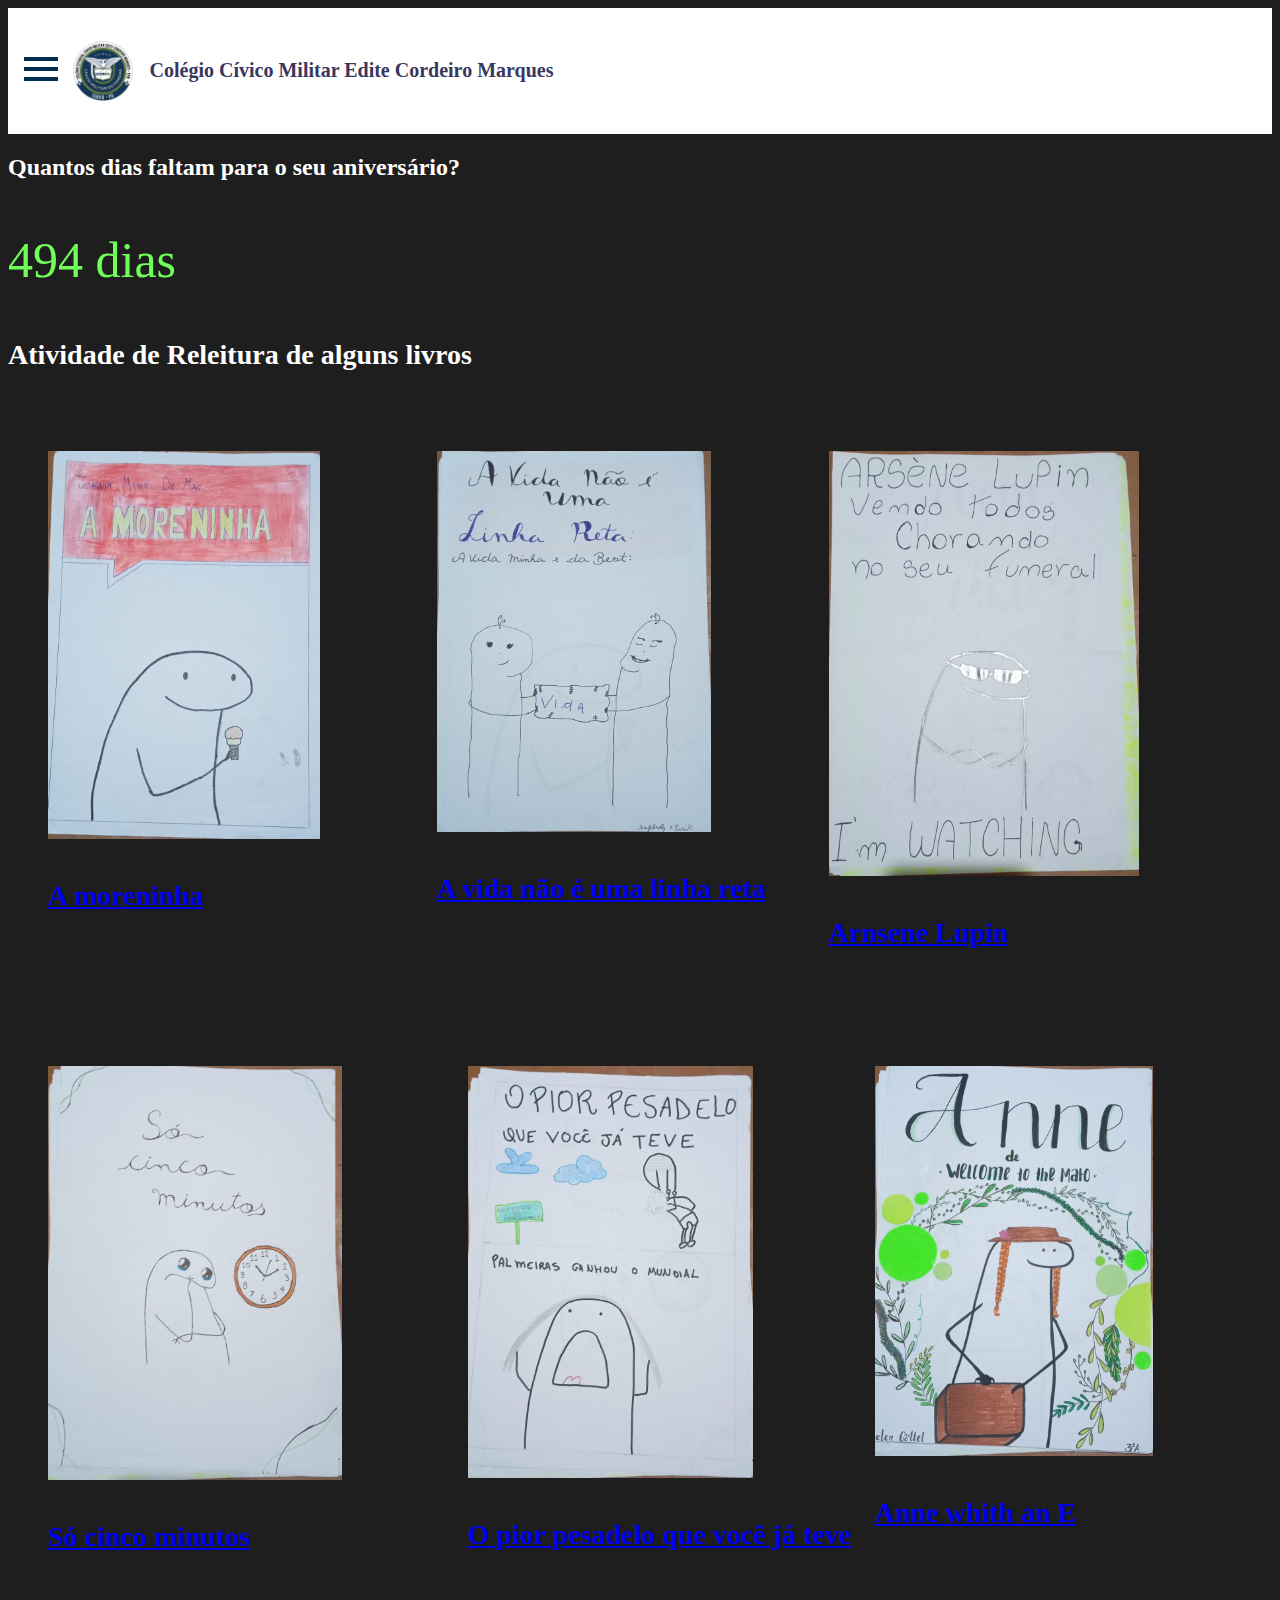
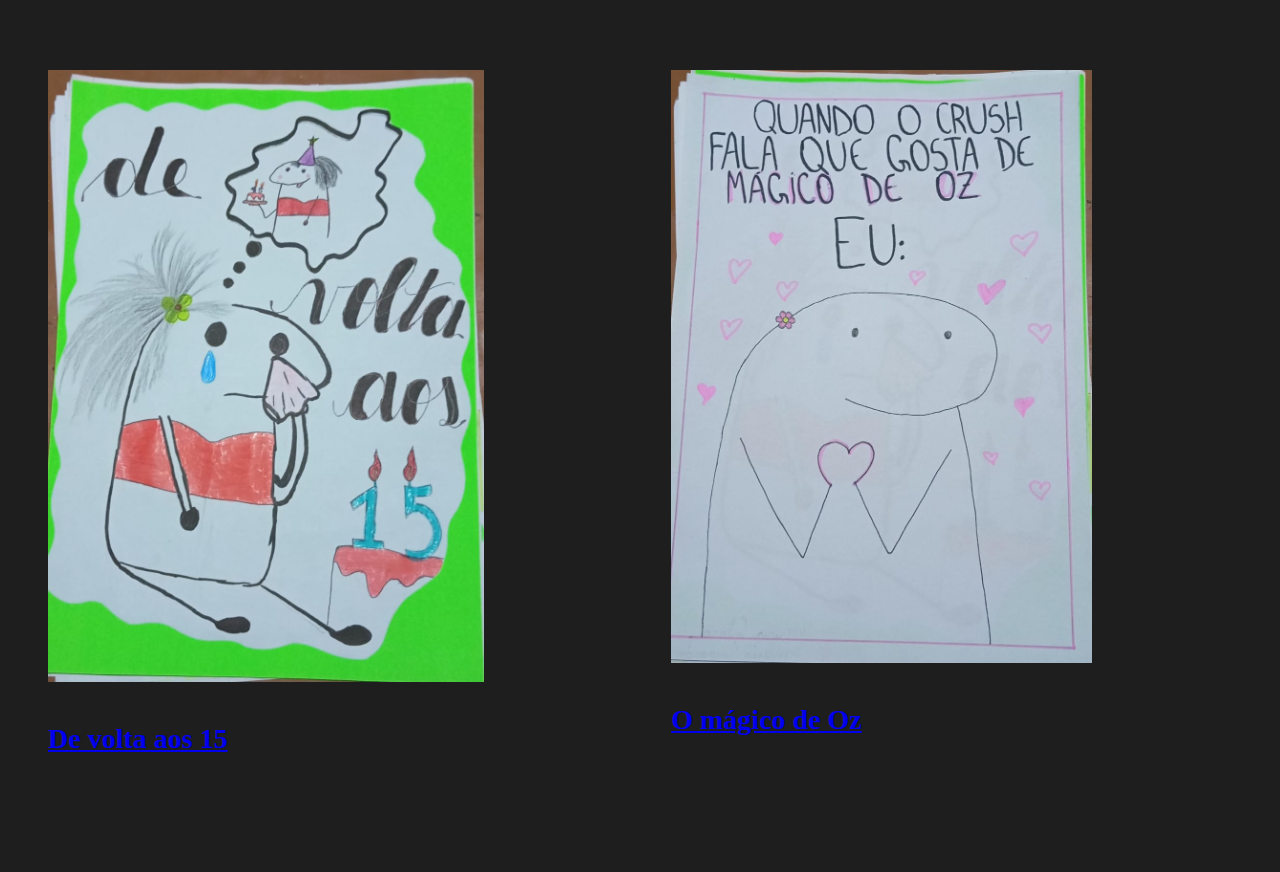
<file: index.html>
<!DOCTYPE html>
<html lang="pt-br">

<head>
    <meta charset="UTF-8">
    <meta name="viewport" content="width=device-width, initial-scale=1.0">
    <title>Colégio Edite Cordeiro Marques</title>
    <link rel="stylesheet" href="style.css">
</head>
<body>
    <header class="cabeçalho">
        <div class="container">
          <input type="checkbox" id="menu" class="container__botao" />
          <label for="menu">
            <span class="cabeçalho__menu-hamburguer container__imagem"><a href="index.html" class="lista-menu__link"></a></span>
          </label>
          <ul class="lista-menu">
            <li class="lista-menu__titulo">Veja mais</li>
            <li class="lista-menu__item">
              <a href="cartoons.html" class="lista-menu__link">cartoons</a>
            </li>
            <li class="lista-menu__item">
              <a href="revista.html" class="lista-menu__link">Revista Leia mais</a>
            </li>
            <li class="lista-menu__item">
              <a href="fotos.html" class="lista-menu__link">Fotos</a>
            </li>
            <li class="lista-menu__item">
              <a href="index.html" class="lista-menu__link">Releitura de livros</a>
            </li>            
          </ul>
          <img src="img/brasaoccmfundotransparente.png" alt="Logo colégio Edite" class="container__imagem">
          <h3 id="aba-conteudos-titulos-ccm">Colégio Cívico Militar Edite Cordeiro Marques</h4>
        </div>
        
      </header>
    <!--
        alt+shift+f identa o código
    -->
    <h2>Quantos dias faltam para o seu aniversário<span>?</span></h2>
    <p id="dias_restantes"></p>
    <p id="mensagem_aniversario"></p>
    <script src="script.js"></script>

        <h3 class="dispositivos__titulo">Atividade de Releitura de alguns livros</h3>

        <ul class="dispositivos__lista">
            <li>
                <img src="WhatsApp Image 2024-04-05 at 09.11.26.jpeg" alt="" width="70%">
                
                <h4 class="lista__item"><a href="https://leiaparana.odilo.us/"target=”_blank”> A moreninha </a></h3>

            </li>
            <li>
                <img src="WhatsApp Image 2024-04-05 at 09.11.27.jpeg" alt="nome do livro" width="70%">
                
                <h4 class="lista__item"><a href="https://leiaparana.odilo.us/" target=”_blank”> A vida não é uma linha reta </a></h3>
            </li>
            <li>
                <img src="WhatsApp Image 2024-04-05 at 09.11.28.jpeg" alt="" width="70%">
                
                <h4 class="lista__item"><a href="https://leiaparana.odilo.us/" target=”_blank”> Arnsene Lupin </a></h3>
            </li>
        </ul>
        <ul class="dispositivos__lista">
            <li>
                <img src="WhatsApp Image 2024-04-05 at 09.11.29.jpeg" alt="" width="70%">
                
                <h4 class="lista__item"><a href="https://leiaparana.odilo.us/" target=”_blank”> Só cinco minutos </a></h3>
            </li>
            <li>
                <img src="WhatsApp Image 2024-04-05 at 09.11.31.jpeg" alt="" width="70%">
                
                <h4 class="lista__item"><a href="https://leiaparana.odilo.us/" target=”_blank”> O pior pesadelo que você já teve </a></h3>
            </li>
          
            <li>
                <img src="WhatsApp Image 2024-04-05 at 09.11.32.jpeg" alt="" width="70%">
                
                <h4 class="lista__item"><a href="https://leiaparana.odilo.us/" target=”_blank”> Anne whith an E </a></h3>
            </li>
        </ul>
        <ul class="dispositivos__lista">
            <li>
                <img src="WhatsApp Image 2024-04-05 at 09.11.33.jpeg" alt="" width="70%">
               
                <h4 class="lista__item"><a href="https://leiaparana.odilo.us/" target=”_blank”> De volta aos 15 </a></h3>
            </li>
            <li>
                <img src="WhatsApp Image 2024-04-05 at 09.11.34.jpeg" alt="" width="70%">
                
                <h4 class="lista__item"><a href="https://leiaparana.odilo.us/" target=”_blank”> O mágico de Oz </a></h3>
            </li>
        </ul>
    </section> 
    
</body>
</html>
</file>
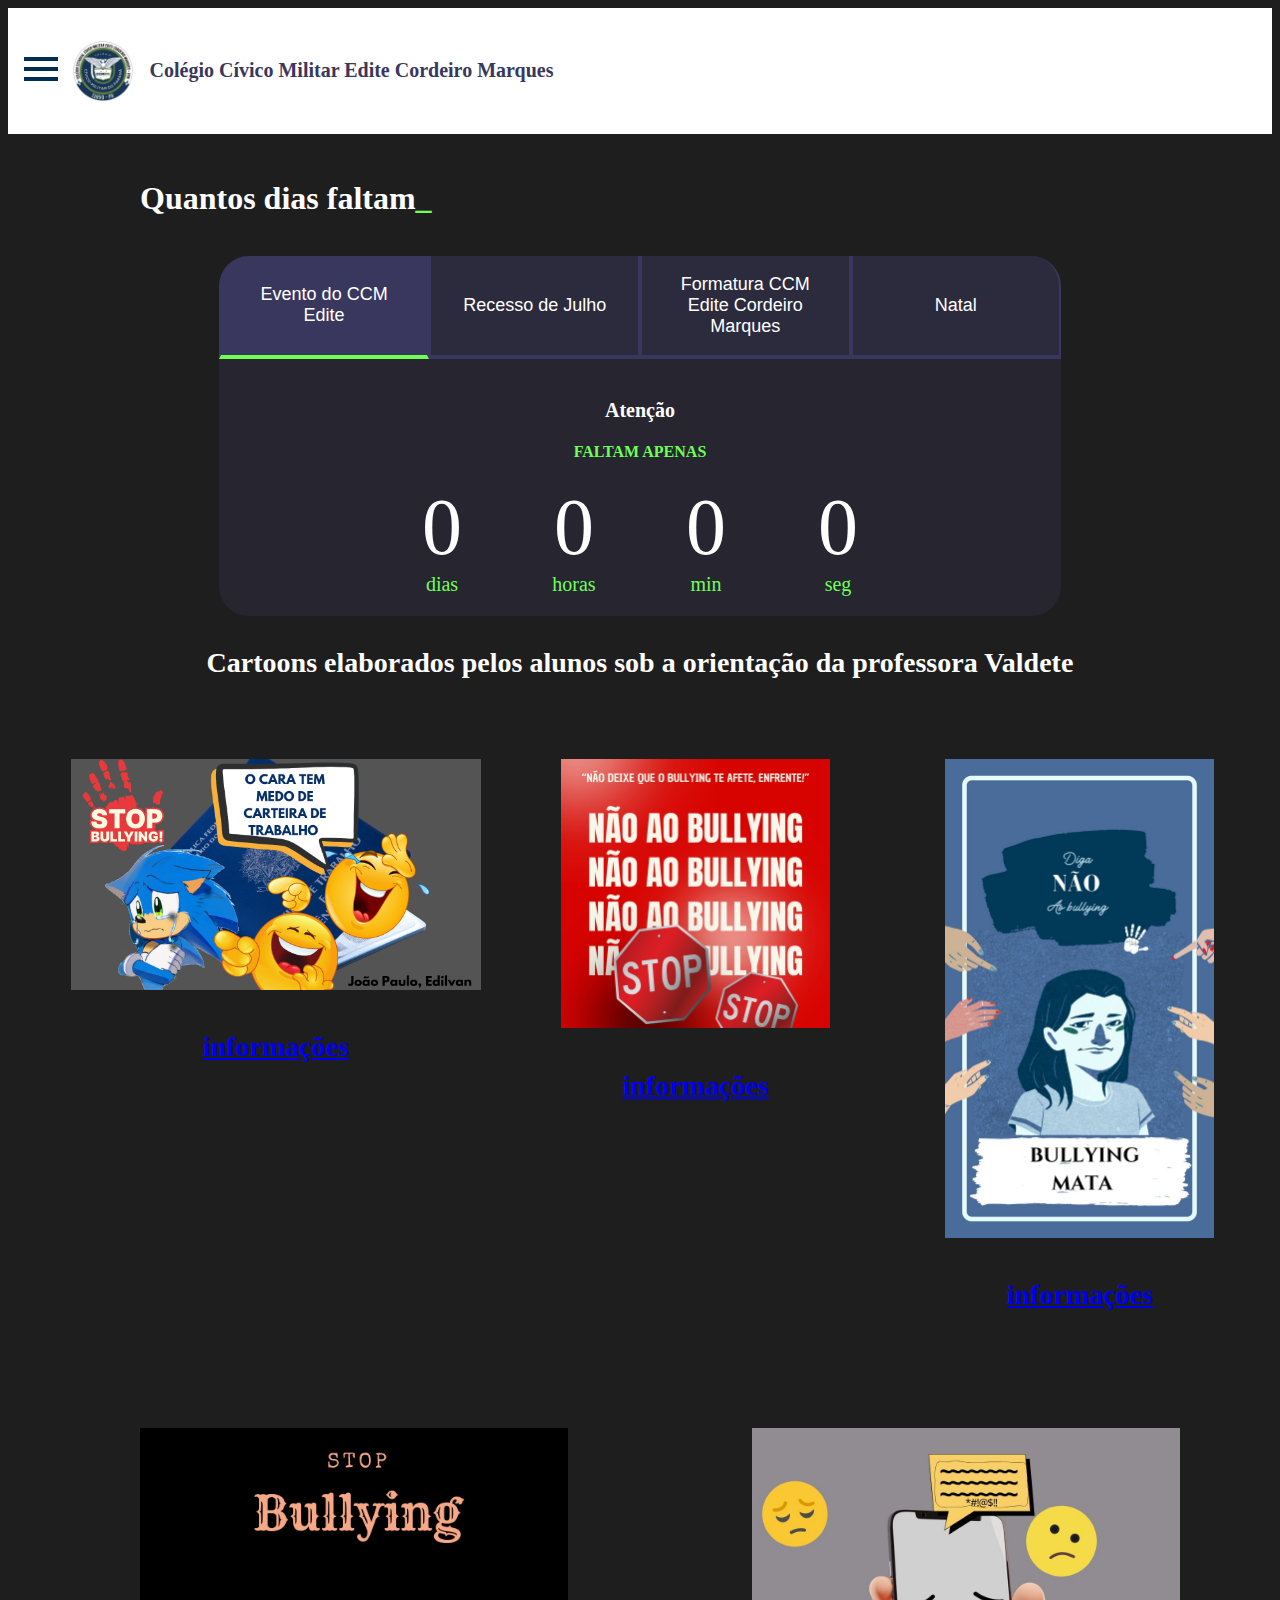
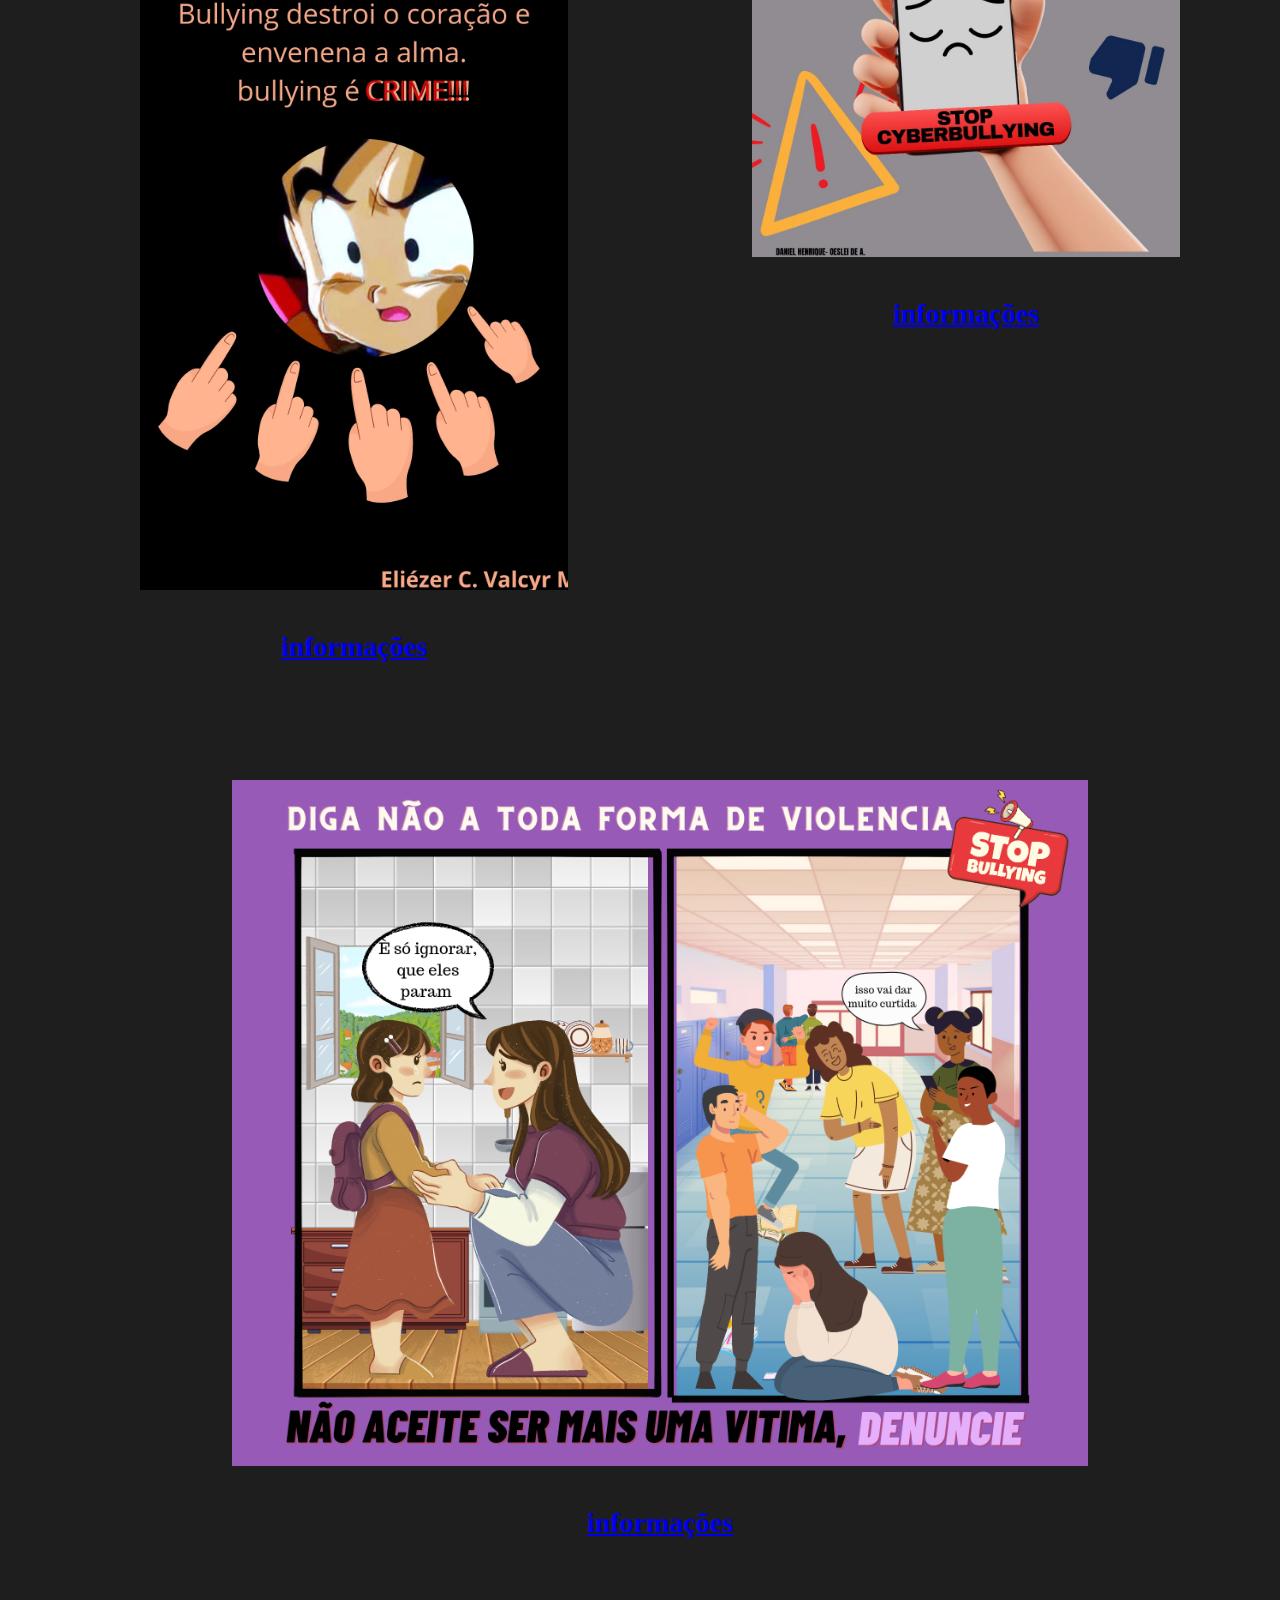
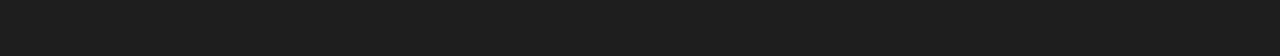
<file: cartoons.html>
<!DOCTYPE html>
<html lang="pt-br">

<head>
    <meta charset="UTF-8">
    <meta name="viewport" content="width=device-width, initial-scale=1.0">
    <title>Colégio Edite Cordeiro Marques</title>
    <link rel="stylesheet" href="style.css">
</head>
<body>
    <header class="cabeçalho">
        <div class="container">
          <input type="checkbox" id="menu" class="container__botao" />
          <label for="menu">
            <span class="cabeçalho__menu-hamburguer container__imagem"><a href="index.html" class="lista-menu__link"> </a></span>
          </label>
          <ul class="lista-menu">
            <li class="lista-menu__titulo">Veja mais</li>
            <li class="lista-menu__item">
              <a href="cartoons.html" class="lista-menu__link">cartoons</a>
            </li>
            <li class="lista-menu__item">
              <a href="fotos.html" class="lista-menu__link">fotos e fatos</a>
            </li>
            <li class="lista-menu__item">
              <a href="revista.html" class="lista-menu__link">Revista Leia mais - Senhora</a>
            </li>
            <li class="lista-menu__item">
              <a href="index.html" class="lista-menu__link">Releitura de livros</a>
            </li>
          </ul>
          <img src="img/brasaoccmfundotransparente.png" alt="Logo colégio Edite" class="container__imagem">
          <h3 id="aba-conteudos-titulos-ccm">Colégio Cívico Militar Edite Cordeiro Marques</h4>
        </div>
        
      </header>
    <!--
        alt+shift+f identa o código
    -->
    <section class="conteudo-principal">
        <h2 class="titulo-principal">Quantos dias faltam<span>_</span></h2>
        <div class="conteudo">
            <div class="botoes">
                <button class="botao ativo">Evento do CCM Edite</button>
                <button class="botao">Recesso de Julho</button>
                <button class="botao">Formatura CCM Edite Cordeiro Marques</button>
                <button class="botao">Natal</button>
            </div>
            <div class="abas-textos">
                <div class="aba-conteudo ativo">
                    <h3 class="aba-conteudo-titulo-principal">Atenção </h3>
                    <h4 class="aba-conteudo-titulo-secundario">Faltam apenas </h4>
                    <div class="contador">
                       <div class="contador-digito">
                        <p class="contador-digito-numero" id="dias0"></p>
                        <p class="contador-digito-texto">dias</p>
                       </div>
                       <div class="contador-digito">
                        <p class="contador-digito-numero" id="horas0"></p>
                        <p class="contador-digito-texto">horas</p>
                       </div>
                       <div class="contador-digito">
                        <p class="contador-digito-numero" id="min0"></p>
                        <p class="contador-digito-texto">min</p>
                       </div>
                       <div class="contador-digito">
                        <p class="contador-digito-numero" id="seg0"></p>
                        <p class="contador-digito-texto">seg</p>
                       </div>
                    </div>
                </div>

                <div class="aba-conteudo">
                    <h3 class="aba-conteudo-titulo-principal">Atenção</h3>
                    <h4 class="aba-conteudo-titulo-secundario">Faltam apenas</h4>
                    <div class="contador">
                        <div class="contador-digito">
                            <p class="contador-digito-numero" id="dias1"></p>
                            <p class="contador-digito-texto">dias</p>
                        </div>
                        <div class="contador-digito">
                            <p class="contador-digito-numero" id="horas1"></p>
                            <p class="contador-digito-texto">horas</p>
                        </div>
                        <div class="contador-digito">
                            <p class="contador-digito-numero" id="min1"></p>
                            <p class="contador-digito-texto">min</p>
                        </div>
                        <div class="contador-digito">
                            <p class="contador-digito-numero" id="seg1"></p>
                            <p class="contador-digito-texto">seg</p>
                        </div>
                    </div>
                </div>
                <div class="aba-conteudo">
                    <h3 class="aba-conteudo-titulo-principal">Atenção</h3>
                    <h4 class="aba-conteudo-titulo-secundario">Faltam apenas</h4>
                    <div class="contador">
                        <div class="contador-digito">
                            <p class="contador-digito-numero" id="dias2"></p>
                            <p class="contador-digito-texto">dias</p>
                        </div>
                        <div class="contador-digito">
                            <p class="contador-digito-numero" id="horas2"></p>
                            <p class="contador-digito-texto">horas</p>
                        </div>
                        <div class="contador-digito">
                            <p class="contador-digito-numero" id="min2"></p>
                            <p class="contador-digito-texto">min</p>
                        </div>
                        <div class="contador-digito">
                            <p class="contador-digito-numero" id="seg2"></p>
                            <p class="contador-digito-texto">seg</p>
                        </div>
                    </div>
                </div>
                <div class="aba-conteudo">
                    <h3 class="aba-conteudo-titulo-principal">Atenção</h3>
                    <h4 class="aba-conteudo-titulo-secundario">faltam apenas</h4>
                    <div class="contador">
                        <div class="contador-digito">
                            <p class="contador-digito-numero" id="dias3"></p>
                            <p class="contador-digito-texto">dias</p>
                        </div>
                        <div class="contador-digito">
                            <p class="contador-digito-numero" id="horas3"></p>
                            <p class="contador-digito-texto">horas</p>
                        </div>
                        <div class="contador-digito">
                            <p class="contador-digito-numero" id="min3"></p>
                            <p class="contador-digito-texto">min</p>
                        </div>
                        <div class="contador-digito">
                            <p class="contador-digito-numero" id="seg3"></p>
                            <p class="contador-digito-texto">seg</p>
                        </div>
                    </div>
                </div>
            </div>
        </div>
    </section>
            </div>
    </section>
    
    <script src="main.js"></script>
    
    <section class="dispositivos">

        <h2 class="dispositivos__titulo">Cartoons elaborados pelos alunos sob a orientação da professora Valdete</h2>

        <ul class="dispositivos__lista">
            <li>
                    
                <img src="O CARA TEM MEDO DE CARTEIRA DE TRABALHO_20240702_095559_0000.jpg" alt="Cartoon bullying" width="90%">
                <h4 class="lista__item"><a href="#"> informações </a></h4>
                
            </li>
            <li>
               
                <img src="Post instagram moderno combate ao bullying vermelho_20240702_100626_0000.jpg" alt="Cartoon bullying" width="70%">
                    <h4 class="lista__item"><a href="#"> informações </a></h4>
            </li>
            <li>
                <img src="Stop The Hate Instagram Story_20240702_095923_0000.jpg" alt="Cartoon bullying" width="70%">
                    <h4 class="lista__item"><a href="#"> informações </a></h4>
            </li>
        </ul>
        <ul class="dispositivos__lista">
            <li>
                <img src="STOP_20240702_095718_0000.jpg" alt="Cartoon bullying" width="70%">
                    <h4 class="lista__item"><a href="#"> informações </a></h4>
            </li>
            <li>
                <img src="IMG-20240702-WA0001.jpg" alt="Cartoon bullying" width="70%">
                <h4 class="lista__item"><a href="#"> informações </a></h4>
            </li>
        </ul>
        <ul class="dispositivos__lista">
            <li>
               <img src="EmBranco2PainisRetratoQuadrinhos_20240624_170708_0000.png" alt="Cartoon bullying" width="70%">
                <h4 class="lista__item"><a href="#"> informações </a></h4>
            </li>
         </ul>
    </section> 
   
</body>
</html>
</file>
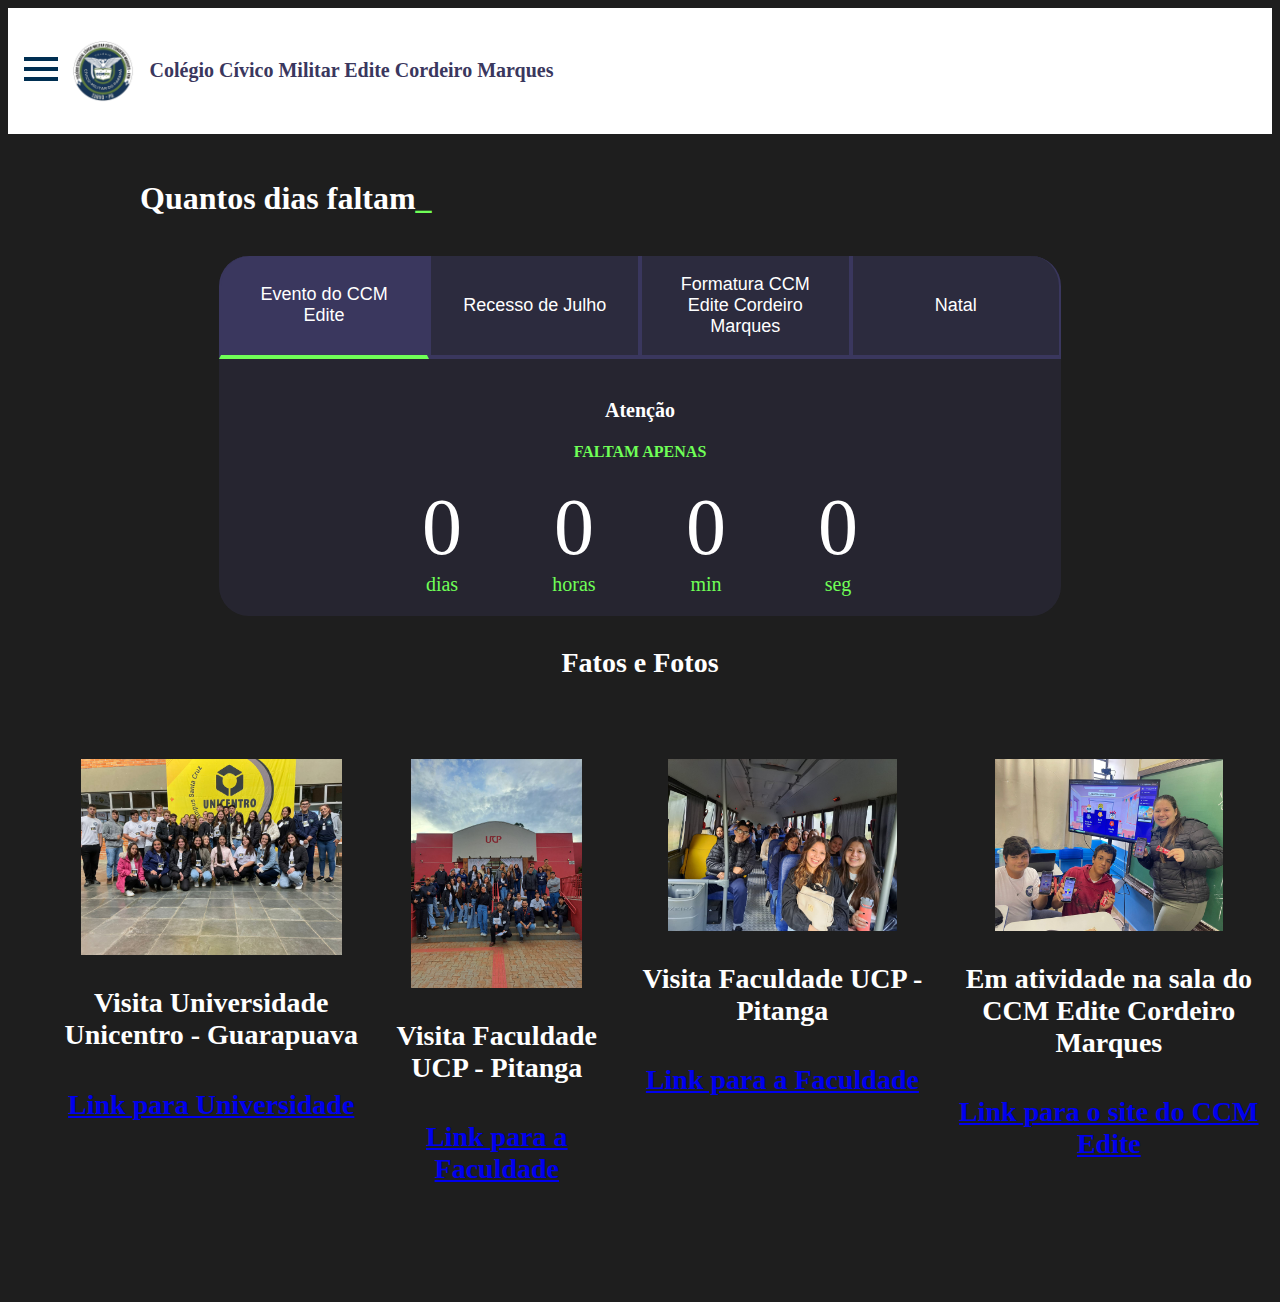
<file: fotos.html>
<!DOCTYPE html>
<html lang="pt-br">

<head>
    <meta charset="UTF-8">
    <meta name="viewport" content="width=device-width, initial-scale=1.0">
    <title>Colégio Edite Cordeiro Marques</title>
    <link rel="stylesheet" href="style.css">
</head>
<body>
    <header class="cabeçalho">
        <div class="container">
          <input type="checkbox" id="menu" class="container__botao" />
          <label for="menu">
            <span class="cabeçalho__menu-hamburguer container__imagem"><a href="index.html" class="lista-menu__link"></a></span>
          </label>
          <ul class="lista-menu">
            <li class="lista-menu__titulo">Veja mais</li>
            <li class="lista-menu__item">
              <a href="cartoons.html" class="lista-menu__link">cartoons</a>
            </li>
            <li class="lista-menu__item">
              <a href="revista.html" class="lista-menu__link">Revista Leia mais - Senhora</a>
            </li>
            <li class="lista-menu__item">
              <a href="fotos.html" class="lista-menu__link">Fotos e fatos</a>
            </li>
            <li class="lista-menu__item">
              <a href="index.html" class="lista-menu__link">Releitura de livros</a>
            </li>
          </ul>
          <img src="img/brasaoccmfundotransparente.png" alt="Logo colégio Edite" class="container__imagem">
          <h3 id="aba-conteudos-titulos-ccm">Colégio Cívico Militar Edite Cordeiro Marques</h4>
        </div>
        
      </header>
    <!--
        alt+shift+f identa o código
    -->
    <section class="conteudo-principal">
        <h2 class="titulo-principal">Quantos dias faltam<span>_</span></h2>
        <div class="conteudo">
            <div class="botoes">
                <button class="botao ativo">Evento do CCM Edite</button>
                <button class="botao">Recesso de Julho</button>
                <button class="botao">Formatura CCM Edite Cordeiro Marques</button>
                <button class="botao">Natal</button>
            </div>
            <div class="abas-textos">
                <div class="aba-conteudo ativo">
                    <h3 class="aba-conteudo-titulo-principal">Atenção </h3>
                    <h4 class="aba-conteudo-titulo-secundario">Faltam apenas </h4>
                    <div class="contador">
                       <div class="contador-digito">
                        <p class="contador-digito-numero" id="dias0"></p>
                        <p class="contador-digito-texto">dias</p>
                       </div>
                       <div class="contador-digito">
                        <p class="contador-digito-numero" id="horas0"></p>
                        <p class="contador-digito-texto">horas</p>
                       </div>
                       <div class="contador-digito">
                        <p class="contador-digito-numero" id="min0"></p>
                        <p class="contador-digito-texto">min</p>
                       </div>
                       <div class="contador-digito">
                        <p class="contador-digito-numero" id="seg0"></p>
                        <p class="contador-digito-texto">seg</p>
                       </div>
                    </div>
                </div>

                <div class="aba-conteudo">
                    <h3 class="aba-conteudo-titulo-principal">Atenção</h3>
                    <h4 class="aba-conteudo-titulo-secundario">Faltam apenas</h4>
                    <div class="contador">
                        <div class="contador-digito">
                            <p class="contador-digito-numero" id="dias1"></p>
                            <p class="contador-digito-texto">dias</p>
                        </div>
                        <div class="contador-digito">
                            <p class="contador-digito-numero" id="horas1"></p>
                            <p class="contador-digito-texto">horas</p>
                        </div>
                        <div class="contador-digito">
                            <p class="contador-digito-numero" id="min1"></p>
                            <p class="contador-digito-texto">min</p>
                        </div>
                        <div class="contador-digito">
                            <p class="contador-digito-numero" id="seg1"></p>
                            <p class="contador-digito-texto">seg</p>
                        </div>
                    </div>
                </div>
                <div class="aba-conteudo">
                    <h3 class="aba-conteudo-titulo-principal">Atenção</h3>
                    <h4 class="aba-conteudo-titulo-secundario">Faltam apenas</h4>
                    <div class="contador">
                        <div class="contador-digito">
                            <p class="contador-digito-numero" id="dias2"></p>
                            <p class="contador-digito-texto">dias</p>
                        </div>
                        <div class="contador-digito">
                            <p class="contador-digito-numero" id="horas2"></p>
                            <p class="contador-digito-texto">horas</p>
                        </div>
                        <div class="contador-digito">
                            <p class="contador-digito-numero" id="min2"></p>
                            <p class="contador-digito-texto">min</p>
                        </div>
                        <div class="contador-digito">
                            <p class="contador-digito-numero" id="seg2"></p>
                            <p class="contador-digito-texto">seg</p>
                        </div>
                    </div>
                </div>
                <div class="aba-conteudo">
                    <h3 class="aba-conteudo-titulo-principal">Atenção</h3>
                    <h4 class="aba-conteudo-titulo-secundario">faltam apenas</h4>
                    <div class="contador">
                        <div class="contador-digito">
                            <p class="contador-digito-numero" id="dias3"></p>
                            <p class="contador-digito-texto">dias</p>
                        </div>
                        <div class="contador-digito">
                            <p class="contador-digito-numero" id="horas3"></p>
                            <p class="contador-digito-texto">horas</p>
                        </div>
                        <div class="contador-digito">
                            <p class="contador-digito-numero" id="min3"></p>
                            <p class="contador-digito-texto">min</p>
                        </div>
                        <div class="contador-digito">
                            <p class="contador-digito-numero" id="seg3"></p>
                            <p class="contador-digito-texto">seg</p>
                        </div>
                    </div>
                </div>
            </div>
        </div>
    </section>
            </div>
    </section>
    
    <script src="main.js"></script>
    
    <section class="dispositivos">

        <h2 class="dispositivos__titulo">Fatos e Fotos</h2>

        <ul class="dispositivos__lista">
            <li>
                <img src="WhatsApp Image 2024-07-02 at 09.35.17.jpeg" alt="unicentro" width="80%" target="_blank">
                <h3 class="lista__item">Visita Universidade Unicentro - Guarapuava </h3>
                <h4 class="lista__item"><a href="https://www3.unicentro.br/"> Link para Universidade </a></h4>

            </li>
            <li>
                <img src="WhatsApp Image 2024-07-02 at 09.35.19.jpeg" alt="Ucp" width="70%" target="_blank">
                <h3 class="lista__item">Visita Faculdade UCP - Pitanga</h3>
                <h4 class="lista__item"><a href="https://ucpparana.edu.br/"> Link para a Faculdade </a></h4>
            </li>
            <li>
                <img src="WhatsApp Image 2024-07-02 at 09.35.20.jpeg" alt="" width="70%" target="_blank">
                <h3 class="lista__item">Visita Faculdade UCP - Pitanga</h3>
                <h4 class="lista__item"><a href="https://ucpparana.edu.br/"> Link para a Faculdade </a></h4>
            </li>
            <li>
                <img src="WhatsApp Image 2024-04-16 at 11.25.47.jpeg" alt="" width="70%" target="_blank">
                <h3 class="lista__item">Em atividade na sala do CCM Edite Cordeiro Marques</h3>
                <h4 class="lista__item"><a href="http://www.tuoeditemarques.seed.pr.gov.br/modules/noticias/"> Link para o site do CCM Edite </a></h4>
            </li>
        </ul>
       
    </section> 
    
</body>
</html>
</file>
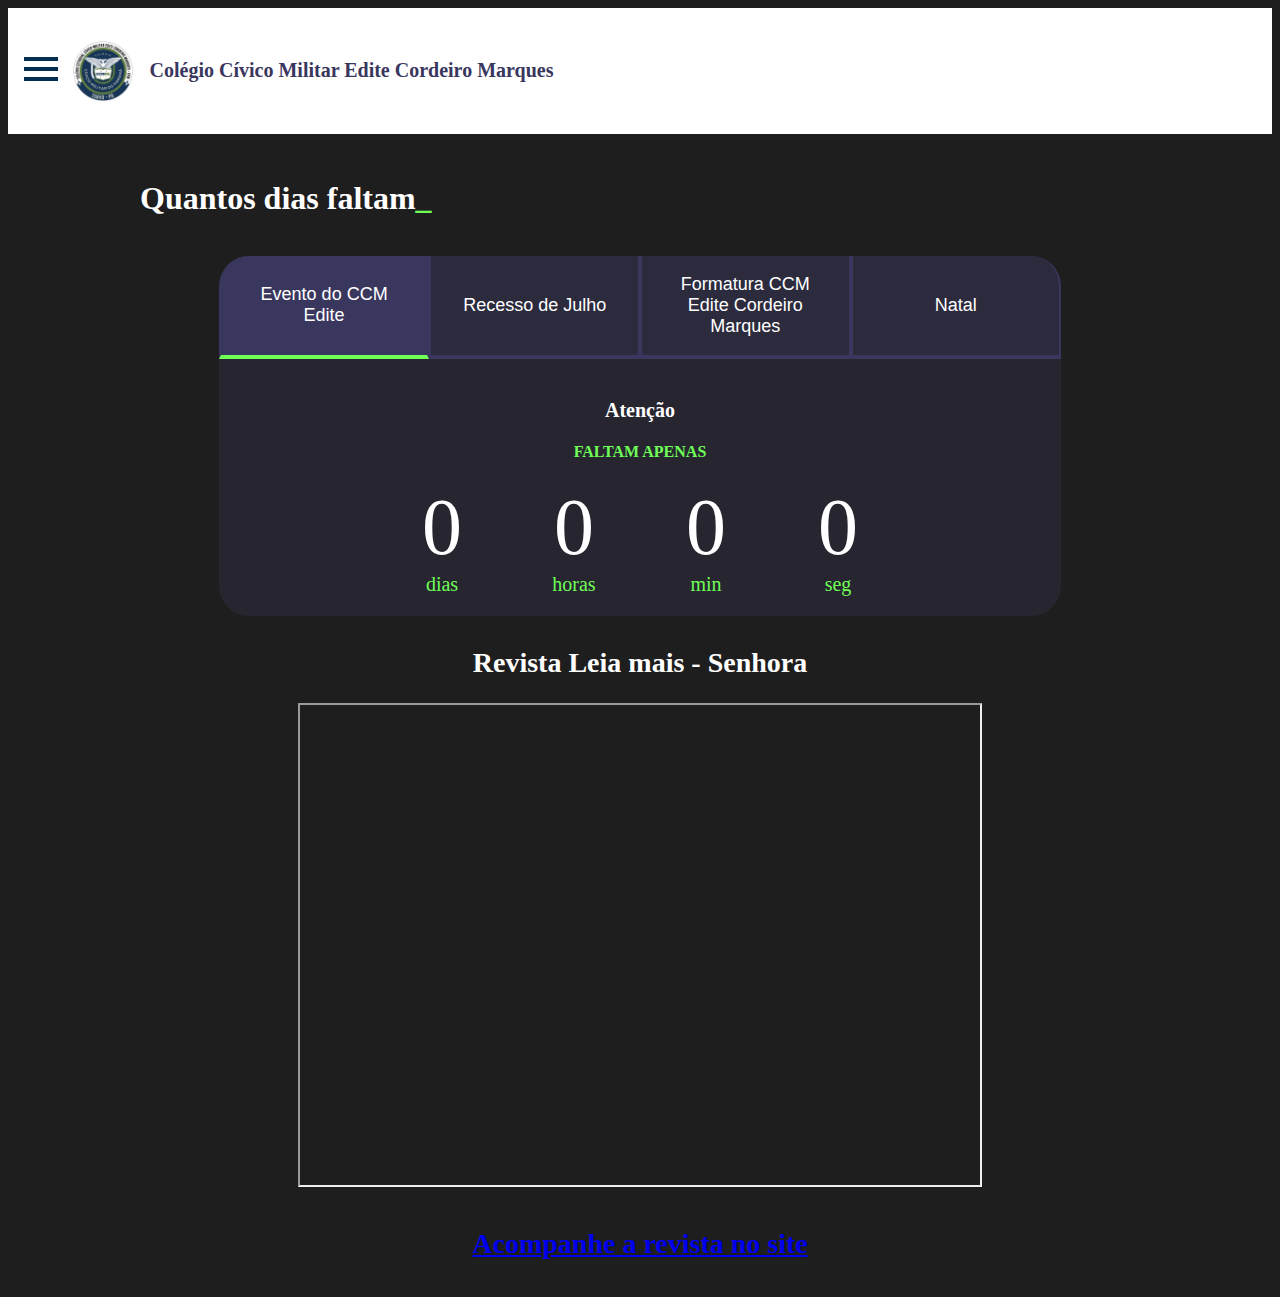
<file: revista.html>
<!DOCTYPE html>
<html lang="pt-br">

<head>
    <meta charset="UTF-8">
    <meta name="viewport" content="width=device-width, initial-scale=1.0">
    <title>Colégio Edite Cordeiro Marques</title>
    <link rel="stylesheet" href="style.css">
</head>
<body>
    <header class="cabeçalho">
        <div class="container">
          <input type="checkbox" id="menu" class="container__botao" />
          <label for="menu">
            <span class="cabeçalho__menu-hamburguer container__imagem"><a href="index.html" class="lista-menu__link"></a></span>
          </label>
          <ul class="lista-menu">
            <li class="lista-menu__titulo">Veja mais</li>
            <li class="lista-menu__item">
              <a href="cartoons.html" class="lista-menu__link">cartoons</a>
            </li>
            <li class="lista-menu__item">
              <a href="fotos.html" class="lista-menu__link">fotos e fatos</a>
            </li>
            <li class="lista-menu__item">
              <a href="revista.html" class="lista-menu__link">Revista Leia mais</a>
            </li>
            <li class="lista-menu__item">
              <a href="index.html" class="lista-menu__link">Releitura de livros</a>
            </li>
           </ul>
          <img src="img/brasaoccmfundotransparente.png" alt="Logo colégio Edite" class="container__imagem">
          <h3 id="aba-conteudos-titulos-ccm">Colégio Cívico Militar Edite Cordeiro Marques</h4>
        </div>
        
      </header>
    <!--
        alt+shift+f identa o código
    -->
    <section class="conteudo-principal">
        <h2 class="titulo-principal">Quantos dias faltam<span>_</span></h2>
        <div class="conteudo">
            <div class="botoes">
                <button class="botao ativo">Evento do CCM Edite</button>
                <button class="botao">Recesso de Julho</button>
                <button class="botao">Formatura CCM Edite Cordeiro Marques</button>
                <button class="botao">Natal</button>
            </div>
            <div class="abas-textos">
                <div class="aba-conteudo ativo">
                    <h3 class="aba-conteudo-titulo-principal">Atenção </h3>
                    <h4 class="aba-conteudo-titulo-secundario">Faltam apenas </h4>
                    <div class="contador">
                       <div class="contador-digito">
                        <p class="contador-digito-numero" id="dias0"></p>
                        <p class="contador-digito-texto">dias</p>
                       </div>
                       <div class="contador-digito">
                        <p class="contador-digito-numero" id="horas0"></p>
                        <p class="contador-digito-texto">horas</p>
                       </div>
                       <div class="contador-digito">
                        <p class="contador-digito-numero" id="min0"></p>
                        <p class="contador-digito-texto">min</p>
                       </div>
                       <div class="contador-digito">
                        <p class="contador-digito-numero" id="seg0"></p>
                        <p class="contador-digito-texto">seg</p>
                       </div>
                    </div>
                </div>

                <div class="aba-conteudo">
                    <h3 class="aba-conteudo-titulo-principal">Atenção</h3>
                    <h4 class="aba-conteudo-titulo-secundario">Faltam apenas</h4>
                    <div class="contador">
                        <div class="contador-digito">
                            <p class="contador-digito-numero" id="dias1"></p>
                            <p class="contador-digito-texto">dias</p>
                        </div>
                        <div class="contador-digito">
                            <p class="contador-digito-numero" id="horas1"></p>
                            <p class="contador-digito-texto">horas</p>
                        </div>
                        <div class="contador-digito">
                            <p class="contador-digito-numero" id="min1"></p>
                            <p class="contador-digito-texto">min</p>
                        </div>
                        <div class="contador-digito">
                            <p class="contador-digito-numero" id="seg1"></p>
                            <p class="contador-digito-texto">seg</p>
                        </div>
                    </div>
                </div>
                <div class="aba-conteudo">
                    <h3 class="aba-conteudo-titulo-principal">Atenção</h3>
                    <h4 class="aba-conteudo-titulo-secundario">Faltam apenas</h4>
                    <div class="contador">
                        <div class="contador-digito">
                            <p class="contador-digito-numero" id="dias2"></p>
                            <p class="contador-digito-texto">dias</p>
                        </div>
                        <div class="contador-digito">
                            <p class="contador-digito-numero" id="horas2"></p>
                            <p class="contador-digito-texto">horas</p>
                        </div>
                        <div class="contador-digito">
                            <p class="contador-digito-numero" id="min2"></p>
                            <p class="contador-digito-texto">min</p>
                        </div>
                        <div class="contador-digito">
                            <p class="contador-digito-numero" id="seg2"></p>
                            <p class="contador-digito-texto">seg</p>
                        </div>
                    </div>
                </div>
                <div class="aba-conteudo">
                    <h3 class="aba-conteudo-titulo-principal">Atenção</h3>
                    <h4 class="aba-conteudo-titulo-secundario">faltam apenas</h4>
                    <div class="contador">
                        <div class="contador-digito">
                            <p class="contador-digito-numero" id="dias3"></p>
                            <p class="contador-digito-texto">dias</p>
                        </div>
                        <div class="contador-digito">
                            <p class="contador-digito-numero" id="horas3"></p>
                            <p class="contador-digito-texto">horas</p>
                        </div>
                        <div class="contador-digito">
                            <p class="contador-digito-numero" id="min3"></p>
                            <p class="contador-digito-texto">min</p>
                        </div>
                        <div class="contador-digito">
                            <p class="contador-digito-numero" id="seg3"></p>
                            <p class="contador-digito-texto">seg</p>
                        </div>
                    </div>
                </div>
            </div>
        </div>
    </section>
            </div>
    </section>
    
    <script src="main.js"></script>
    
    <section class="dispositivos">

        <h2 class="dispositivos__titulo">Revista Leia mais - Senhora</h2>

            <iframe src="https://heyzine.com/flip-book/4612536908.html#page/8" alt="" width="680" height="480" allowfullscreen></iframe>
            
                <h4 class="lista__item"><a href="https://heyzine.com/flip-book/4612536908.html#page/8">  
                Acompanhe a revista no site</a></h4>
            </section> 
    
</body>
</html>
</file>
<file: style.css>
@import url('https://fonts.googleapis.com/css2?family=Chakra+Petch:ital,wght@0,300;0,400;0,500;0,600;0,700;1,300;1,400;1,500;1,600;1,700&family=Inter:wght@400;700&family=Poppins&display=swap');

:root{
    --cor-de-fundo: #1E1E1E;
    --verde: #6FFF57;
    --branco: #FFFFFF;
    --botao-ativo: #3A375E;
    --botao-inativo: rgba(58, 55, 94, 0.5);
    --texto-fundo: rgba(58, 55, 94, 0.3);
    --fundo-menu: #3CB371;
}

body {
    background-color: var(--cor-de-fundo);
    color: var(--branco);
   
  }
  
.container {
    display: flex;
    align-items: center;
}

.cabeçalho {
    background-color: var(--branco);
    padding: 1em;
    display: flex;
    justify-content: space-between;
    align-items: center;
    position: relative;
}

.cabeçalho__menu-hamburguer {
    width: 24px;
    height: 24px;
    display: inline-block;
    background-image: url("../img/Menu.svg");
    background-repeat: no-repeat;
    background-position: center;
}


.container__imagem {
    padding: 1em;
    width: 5%;
}

.lista-menu {
    background-color: var(--fundo-menu);
    display: none;
    position: absolute;
    top: 100%;
    width: 60vw;
}

.container__botao:checked ~ .lista-menu {
    display: block;
}

.lista-menu__titulo,
.lista-menu__item {
    padding: 1em;
    background-color: var(--laranja);
}

.lista-menu__titulo {
    color: var(--branco);
    font-weight: 700;
}

.lista-menu__link {
    background: var(--branco);
    -webkit-background-clip: text;
    -webkit-text-fill-color: transparent;
    background-clip: text;
    text-transform: uppercase;
}

.container__botao {
    align-items: center;
    display: none;
}
h1 {
    color:var(--branco) ;
    align-items: center;
}
h1 span{
    color: var(--verde);
}

#dias_restantes{
    color: var(--verde);
    font-size: 50px;
}

#mensagem_aniversario{
    color: yellow;
    font-size: 30px;
}

  .conteudo-principal {
    align-items: center;
    padding: 8px 0;
    display: flex;
    flex-direction: column;
    justify-content: center;
    max-width: 1000px;
    width: 100%;
    margin: 0 auto;
}

.titulo-principal {
    padding: 12px 0;
    align-items: center;
    width: 100%;
    font-size: 32px;
}
.titulo-principal span {
    color: var(--verde);
}
.botao {
    font-family: "Crakra Petch", sans-serif;
    background-color: var(--botao-inativo);
    color: var(--branco);
    display: flex;
    justify-content: center;
    padding: 1em;
    font-size: 18px;
    align-items: center;
    width: 100%;
    border-bottom: 4px solid var(--botao-ativo);
    border-left: 2px solid var(--botao-ativo);
    border-right: 2px solid var(--botao-ativo);
    border-top: none;
}

.botao:first-child {
    border-radius: 30px 30px 0 0;
}
.botoes {
    display: block;
}

.botao.ativo{
    background-color: var(--botao-ativo);
    border-bottom: 4px solid var(--verde);
}

.abas-textos{
    background-color: var(--texto-fundo);
    padding: 20px;
    border-radius: 0 0 30px 30px;
}
.aba-conteudo.ativo{
    display:block;
}

.aba-conteudo{
    display: none;
}
#aba-conteudos-titulos-ccm{
    font-size: 20px;
    color: var(--botao-ativo);
}
.aba-conteudo-titulo-principal{
    font-size: 20px;
    text-align: center;
}
.aba-conteudo-titulo-secundario{
    text-align: center;
    color: var(--verde);
    text-transform: uppercase;
}

.contador{
    display:flex;
    justify-content: center;
    flex-wrap: wrap;
}
.contador-digito{
    padding: 0 16px;
    text-align: center;
    min-width: 100px;
}

.contador-digito-numero{
    font-size: 80px;
    margin: 0;

}

.contador-digito-texto{
    color: var(--verde);
    font-size: 20px;
    margin: 0;

}
@media screen and (min-width: 768px) {
    .botoes {
        display: flex;
    }
}

    .botao:first-child {
        border-radius: 30px 0 0 0;
    }

    .botao:last-child {
        border-radius: 0 30px 0 0;
    }

    .estudante{
    padding: 12px 0;
    color:white;
   }

.estudante-imagem{
    width: 50%;
    display: flex;
    justify-content: center;
    align-items: center;
    padding: 12px 0;
}

.estudante-icone{
    width: 24px;
    padding: 4px 8px;
}

.estudante-div{
    text-align: center;
    padding: 16px 0;
}

.estudante-titulo{
    text-align: center;
    padding: 50px 0;
}

.estudante-todos{
    display: grid;
    grid-template-columns: 20% 20% 20% 20% 20%;
}


.dispositivos {
    text-align: center;
}

.dispositivos__titulo {
    font-size: 28px;
    color: white;
}

.dispositivos__lista {
    display: flex;
    justify-content: center;
    list-style-type: none;
    margin: 5em 0;
}



.lista__item {
    font-size: 28px;
    color: white;
}

.rodape{
    background-color: black;
    text-align: center;
}

.estudante-div{
    text-align: center;
    padding: 16px 0;
}

.rodape-imagem{
    height: 60px;
    padding: 12px 0;
   
}
</file>
